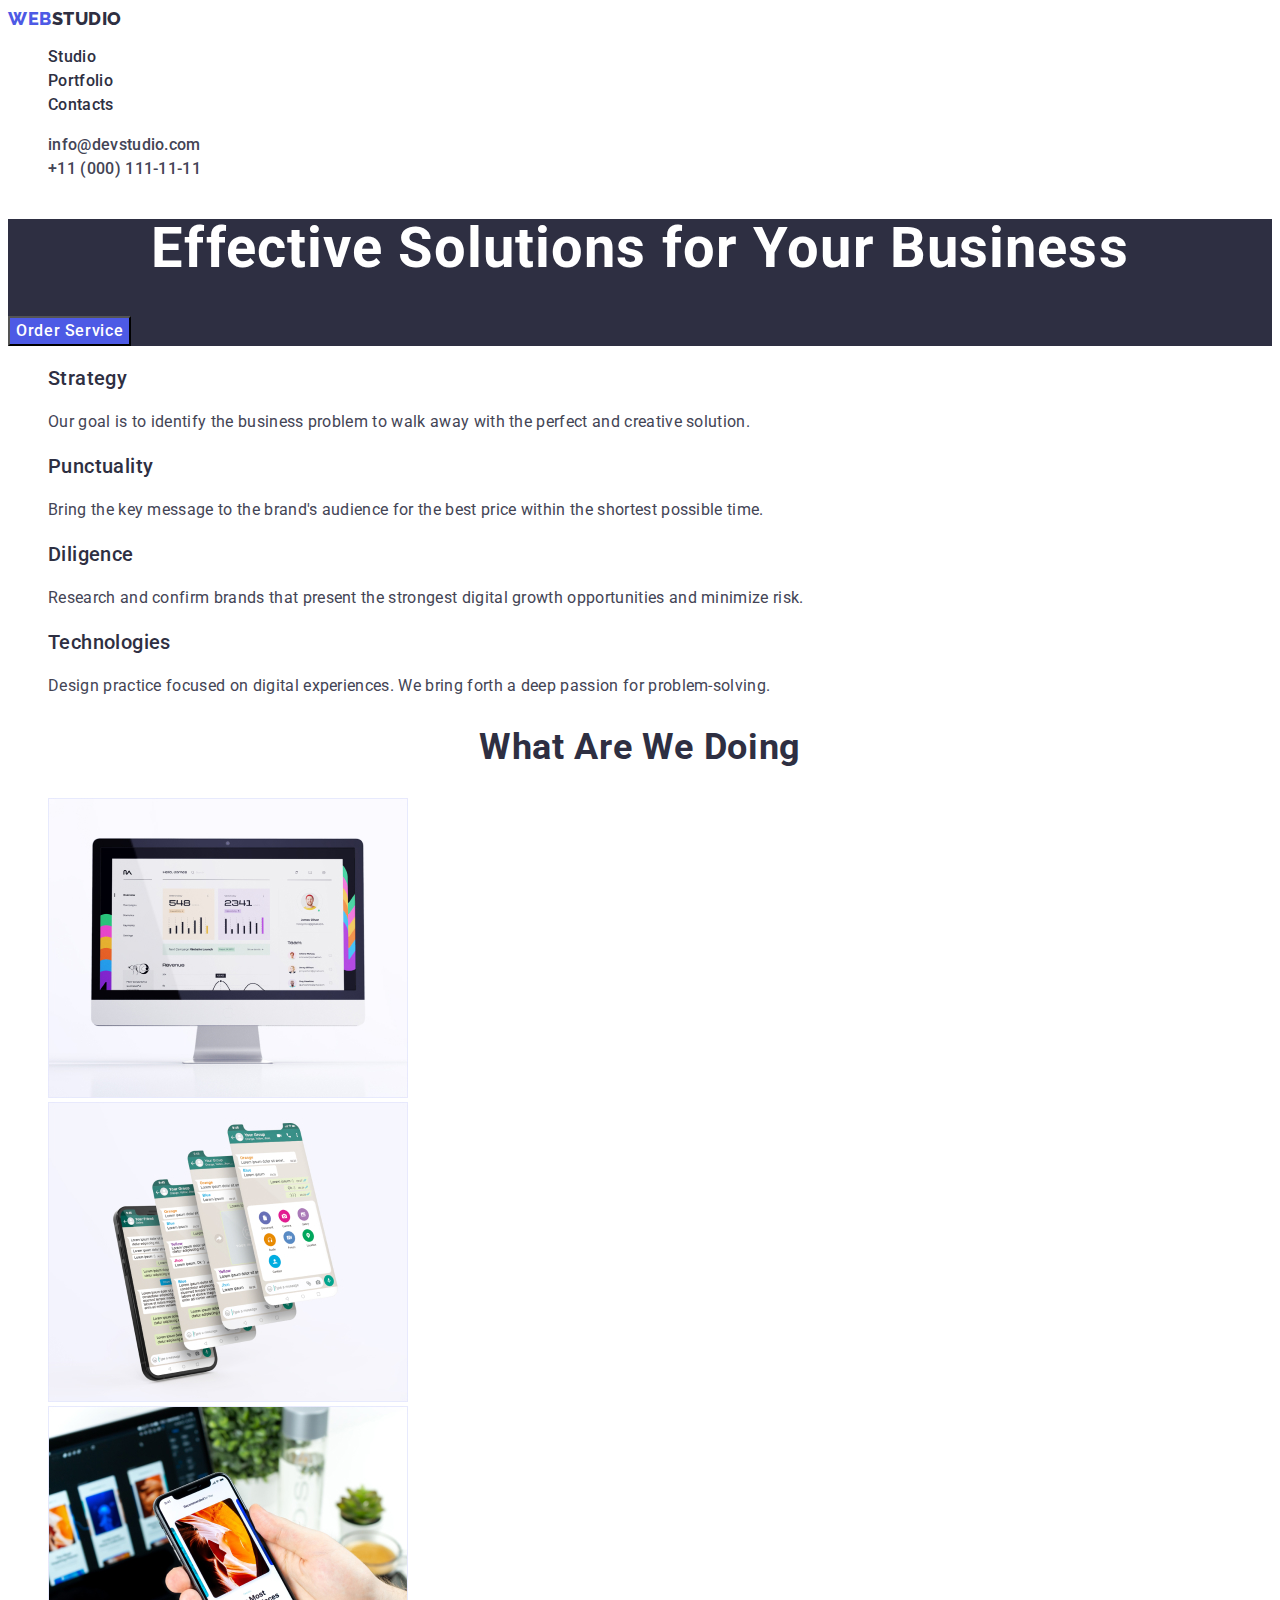
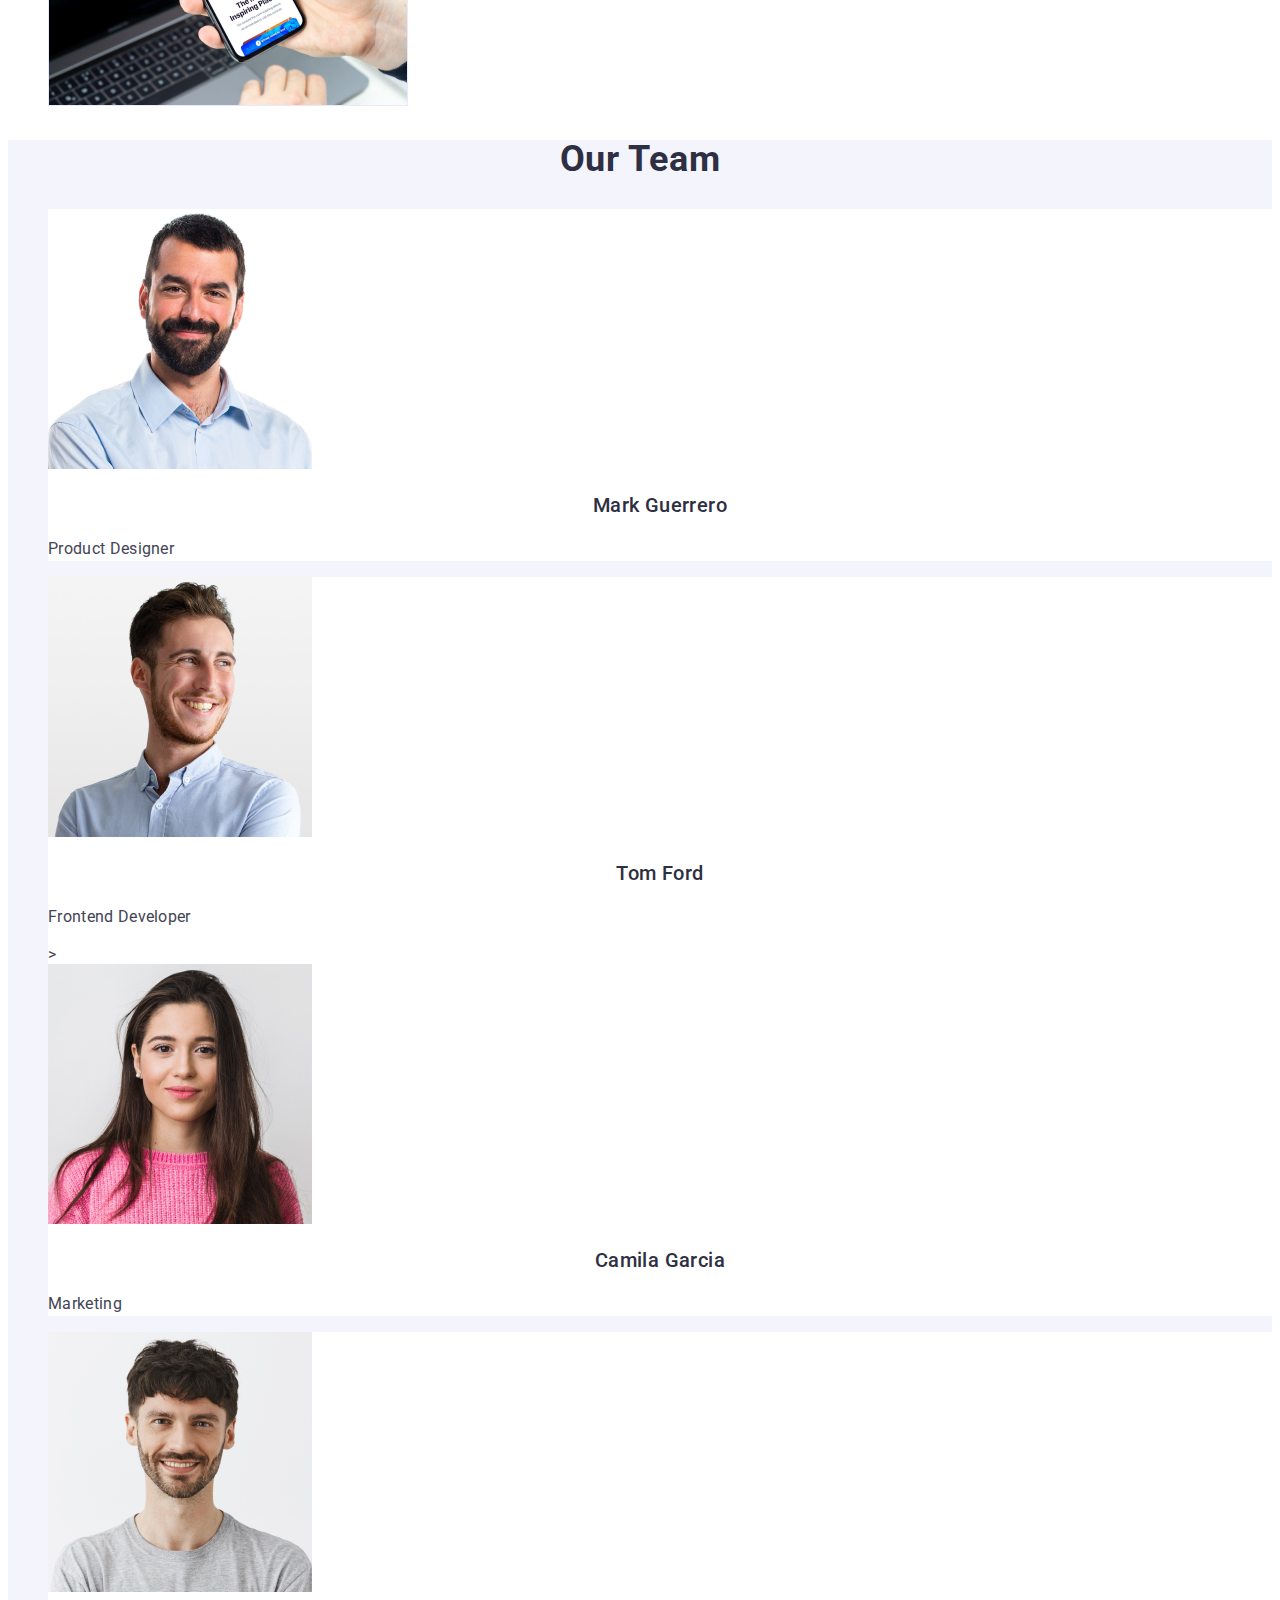
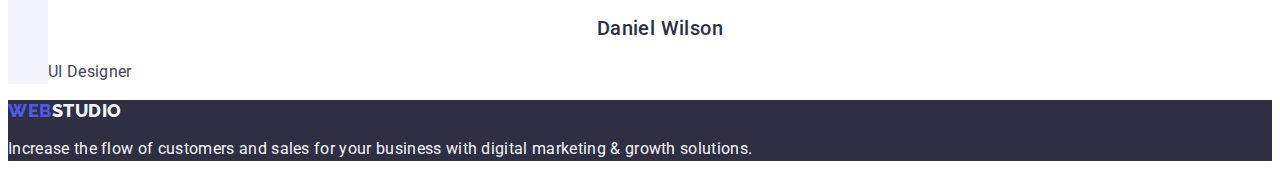
<file: index.html>
<!DOCTYPE html>
<html lang="en">
  <head>
    <meta charset="UTF-8" />
    <meta http-equiv="X-UA-Compatible" content="IE=edge" />
    <meta name="viewport" content="width=device-width, initial-scale=1.0" />
    <link rel="preconnect" href="https://fonts.googleapis.com" />
    <link rel="preconnect" href="https://fonts.gstatic.com" crossorigin />
    <link
      href="https://fonts.googleapis.com/css2?family=Roboto:wght@400;500;700;900&display=swap"
      rel="stylesheet"
    />
    <link rel="preconnect" href="https://fonts.googleapis.com" />
    <link rel="preconnect" href="https://fonts.gstatic.com" crossorigin />
    <link
      href="https://fonts.googleapis.com/css2?family=Raleway:wght@800&family=Roboto:wght@400;500;700;900&display=swap"
      rel="stylesheet"
    />
    <title>My Homework</title>
    <link rel="stylesheet" href="./css/styles.css" />
  </head>
  <body>
    <header class="header">
      <nav>
        <a href="./index.html" class="logo link">
          Web <span class="logo-span">Studio</span>
        </a>
        <ul class="list">
          <li>
            <a href="./index.html" class="header-link link">Studio</a>
          </li>
          <li>
            <a href="./portfolio.html" class="header-link link">Portfolio</a>
          </li>
          <li>
            <a href="" class="header-link link">Contacts</a>
          </li>
        </ul>
      </nav>

      <address class="adress">
        <ul class="list">
          <li>
            <a href="mailto:info@devstudio.com" class="header-link contact link"
              >info@devstudio.com</a
            >
          </li>
          <li>
            <a href="tel:+110001111111" class="header-link contact link"
              >+11 (000) 111-11-11</a
            >
          </li>
        </ul>
      </address>
    </header>
    <main>
      <section class="hero">
        <h1 class="hero-title">Effective Solutions for Your Business</h1>
        <button type="button" class="button">Order Service</button>
      </section>

      <section class="section2">
        <h2 class="section-second" hidden>advantages</h2>
        <ul class="list">
          <li>
            <h3 class="section-second-title">Strategy</h3>
            <p class="section-second-text">
              Our goal is to identify the business problem to walk away with the
              perfect and creative solution.
            </p>
          </li>
          <li>
            <h3 class="section-second-title">Punctuality</h3>
            <p class="section-second-text">
              Bring the key message to the brand's audience for the best price
              within the shortest possible time.
            </p>
          </li>
          <li>
            <h3 class="section-second-title">Diligence</h3>
            <p class="section-second-text">
              Research and confirm brands that present the strongest digital
              growth opportunities and minimize risk.
            </p>
          </li>
          <li>
            <h3 class="section-second-title">Technologies</h3>
            <p class="section-second-text">
              Design practice focused on digital experiences. We bring forth a
              deep passion for problem-solving.
            </p>
          </li>
        </ul>
      </section>

      <section class="section-third">
        <h2 class="section-third-title">What are we doing</h2>
        <ul class="list">
          <li>
            <img
              src="./images/Laptop.jpg"
              width="360"
              alt="Perconal computer"
            />
          </li>
          <li>
            <img src="./images/Phones.jpg" width="360" alt="four phones" />
          </li>
          <li><img src="./images/Phone.jpg" width="360" alt="one phone" /></li>
        </ul>
      </section>

      <section class="section-four">
        <h2 class="section-four-title">Our Team</h2>
        <ul class="list">
          <li class="list-section-four">
            <img
              class="img-section-four"
              src="./images/Mark.jpg"
              width="264"
              alt="man"
            />
            <h3 class="name">Mark Guerrero</h3>
            <p class="section-four-text">Product Designer</p>
          </li>
          <li class="list-section-four">
            <img
              class="img-section-four"
              src="./images/Tom.jpg"
              width="264"
              alt="man"
            />

            <h3 class="name">Tom Ford</h3>
            <p class="section-four-text">Frontend Developer</p>
            >
          </li>

          <li class="list-section-four">
            <img
              class="img-section-four"
              src="./images/Camilla.jpg"
              width="264"
              alt="woman"
            />
            <h3 class="name">Camila Garcia</h3>
            <p class="section-four-text">Marketing</p>
          </li>
          <li class="list-section-four">
            <img
              class="img-section-four"
              src="./images/Daniel.jpg"
              width="264"
              alt="man"
            />
            <h3 class="name">Daniel Wilson</h3>
            <p class="section-four-text">UI Designer</p>
          </li>
        </ul>
      </section>
    </main>
    <footer class="footer">
      <a href="./index.html" class="logo link">
        Web <span class="logo-span-footer">Studio</span>
      </a>
      <p class="footer-text">
        Increase the flow of customers and sales for your business with digital
        marketing & growth solutions.
      </p>
    </footer>
  </body>
</html>
</file>
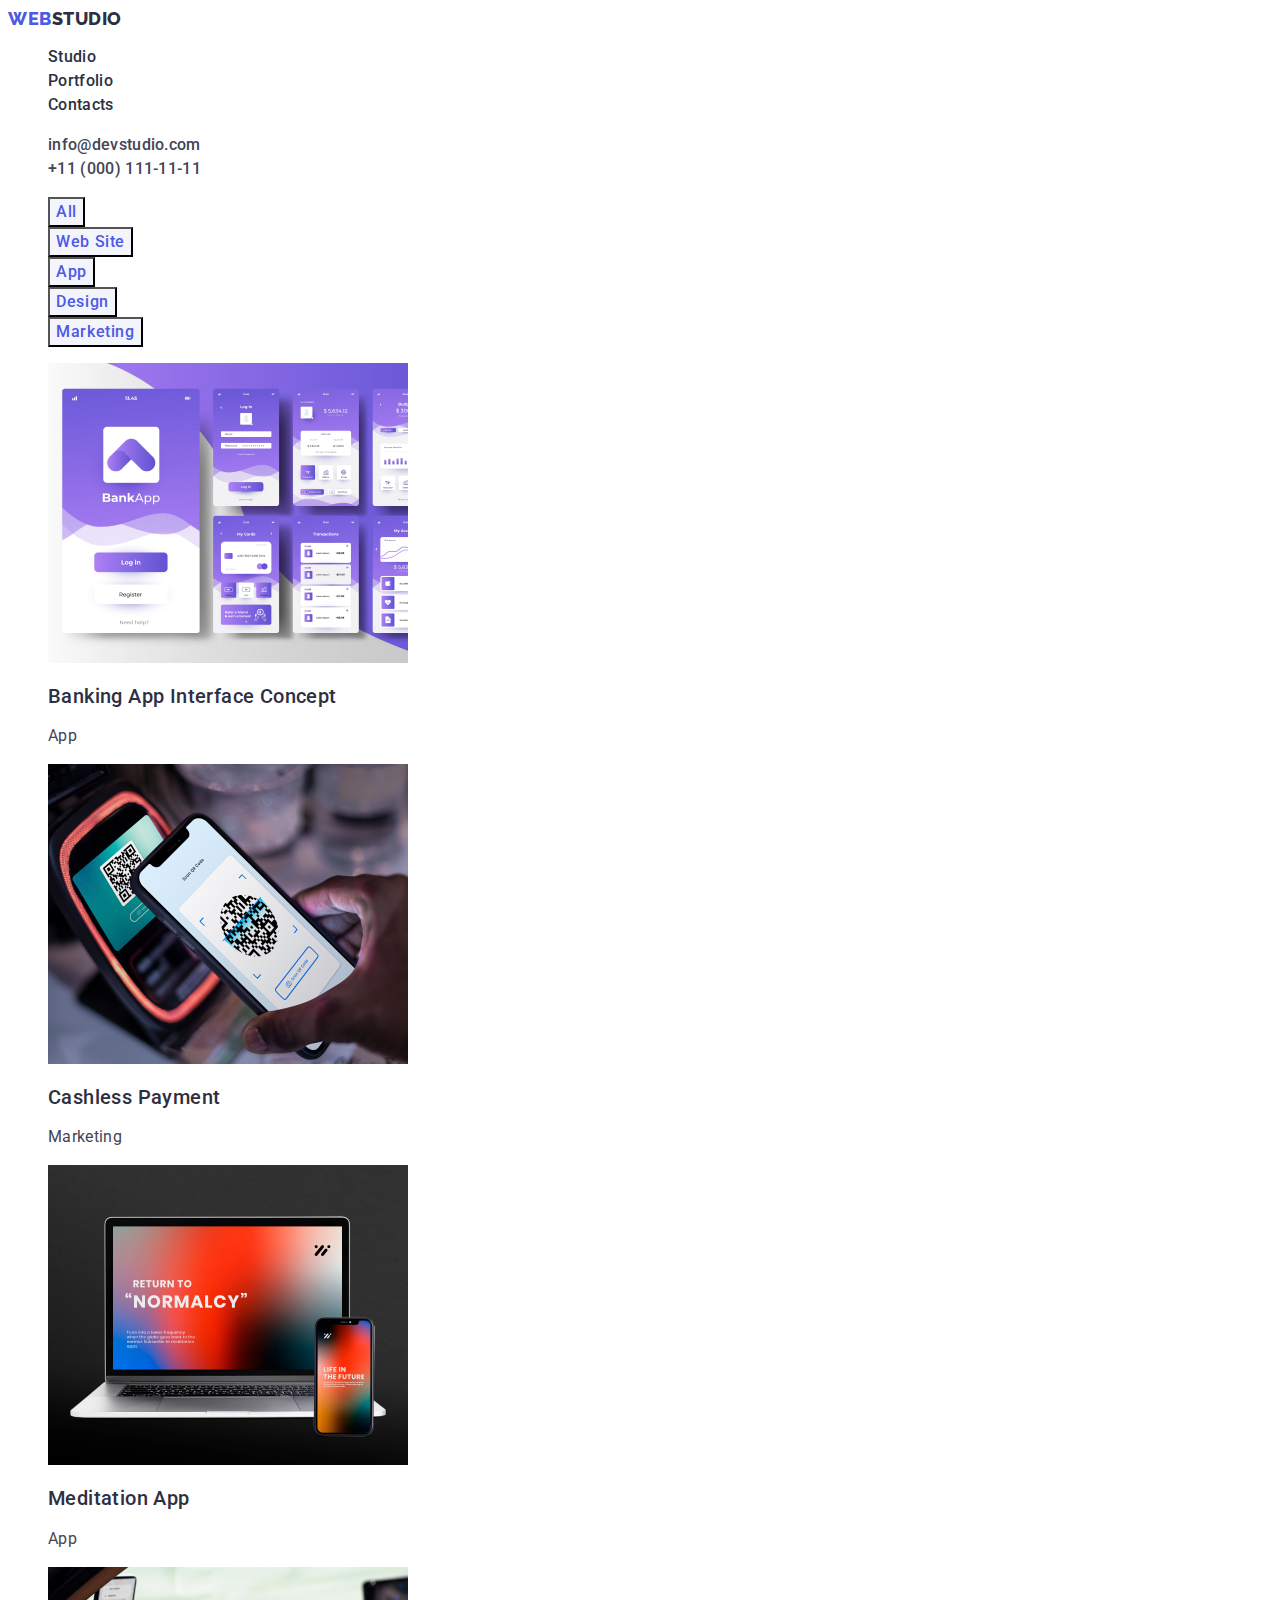
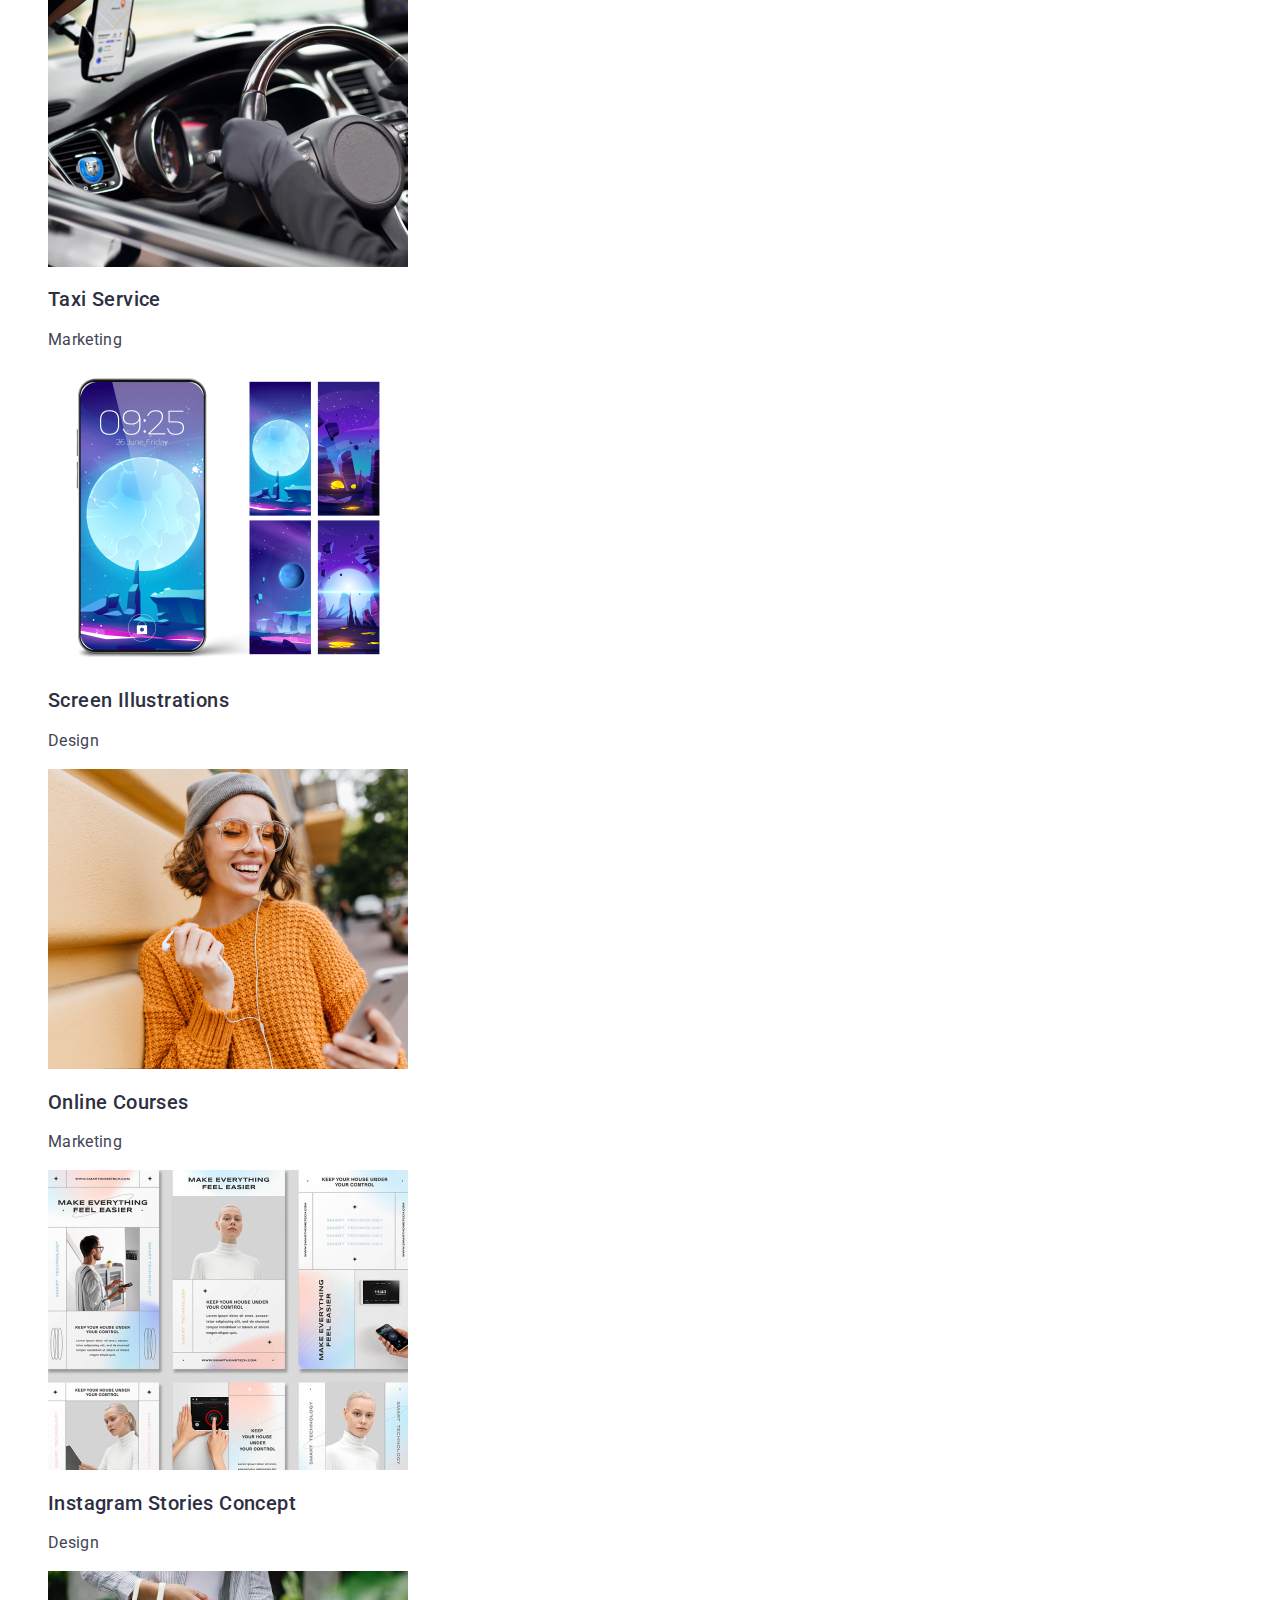
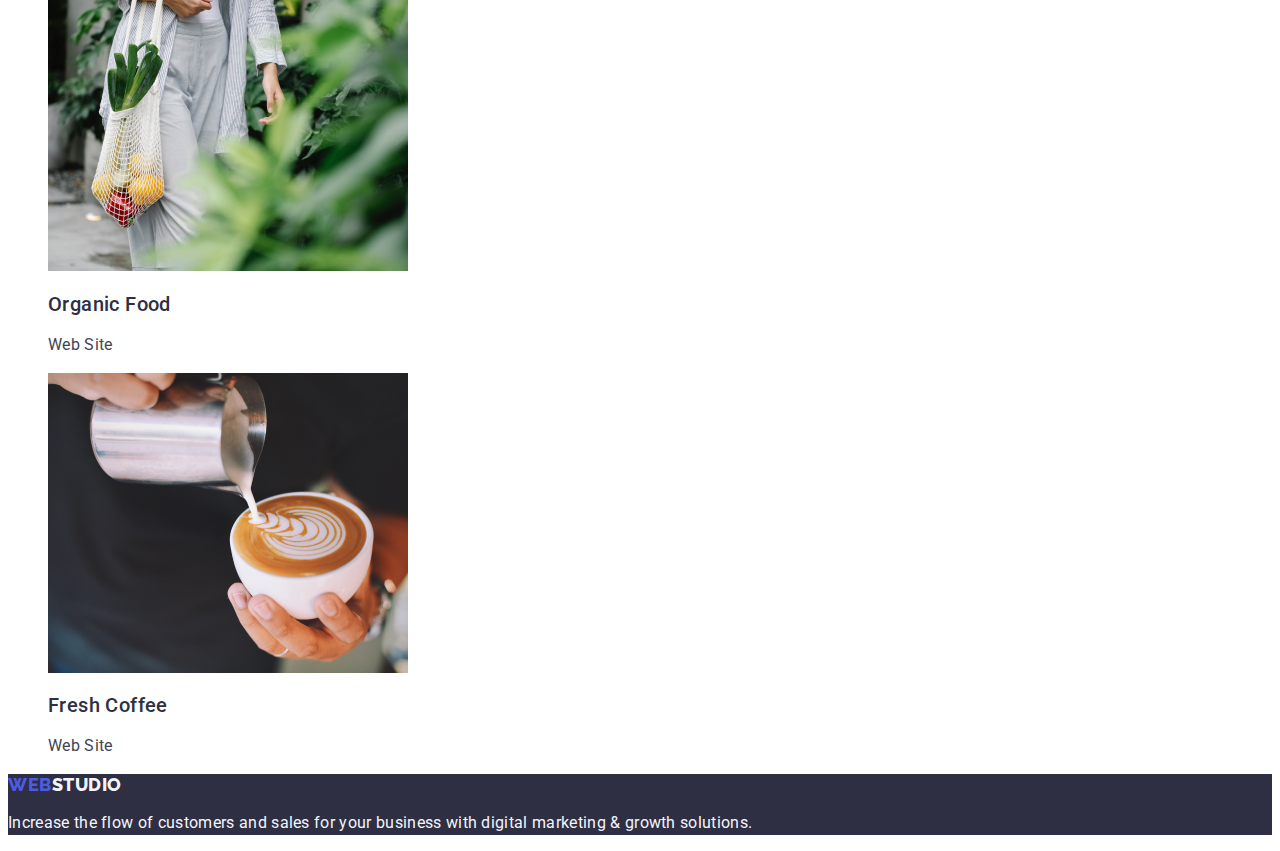
<file: portfolio.html>
<!DOCTYPE html>
<html lang="en">
  <head>
    <meta charset="UTF-8" />
    <meta http-equiv="X-UA-Compatible" content="IE=edge" />
    <meta name="viewport" content="width=device-width, initial-scale=1.0" />
    <link rel="preconnect" href="https://fonts.googleapis.com" />
    <link rel="preconnect" href="https://fonts.gstatic.com" crossorigin />
    <link
      href="https://fonts.googleapis.com/css2?family=Roboto:wght@400;500;700;900&display=swap"
      rel="stylesheet"
    />
    <link rel="preconnect" href="https://fonts.googleapis.com" />
    <link rel="preconnect" href="https://fonts.gstatic.com" crossorigin />
    <link
      href="https://fonts.googleapis.com/css2?family=Raleway:wght@800&family=Roboto:wght@400;500;700;900&display=swap"
      rel="stylesheet"
    />
    <title>Portfolio</title>
    <link rel="stylesheet" href="./css/styles.css" />
  </head>
  <body>
    <!-- HEADER -->
    <header class="header">
      <nav>
        <a href="./index.html" class="logo link">
          Web <span class="logo-span">Studio</span>
        </a>
        <ul class="list">
          <li>
            <a href="./index.html" class="header-link link">Studio</a>
          </li>
          <li>
            <a href="./portfolio.html" class="header-link link">Portfolio</a>
          </li>
          <li>
            <a href="" class="header-link link">Contacts</a>
          </li>
        </ul>
      </nav>

      <address class="adress">
        <ul class="list">
          <li>
            <a href="mailto:info@devstudio.com" class="header-link contact link"
              >info@devstudio.com</a
            >
          </li>
          <li>
            <a href="tel:+110001111111" class="header-link contact link"
              >+11 (000) 111-11-11</a
            >
          </li>
        </ul>
      </address>
    </header>
    <main>
      <section class="section-second-portfolio">
        <h1 hidden>functions</h1>
        <ul class="list">
          <li><button type="button" class="button button-portfolio">All</button></li>
          <li><button type="button" class="button button-portfolio">Web Site</button></li>
          <li><button type="button" class="button button-portfolio">App</button></li>
          <li><button type="button" class="button button-portfolio">Design</button></li>
          <li><button type="button" class="button button-portfolio">Marketing</button></li>
        </ul>
        <ul class="list">
          <li>
            <a class="link" href=""
              ><img src="./images/1.jpg" alt="apps" />
              <h2 class="name-section-second-portfolio">
                Banking App Interface Concept
              </h2>
              <p class="text-section-second-portfolio">App</p></a
            >
          </li>
          <li>
            <a class="link" href=""
              ><img src="./images/2.jpg" alt="phone" />
              <h2 class="name-section-second-portfolio">Cashless Payment</h2>
              <p class="text-section-second-portfolio">Marketing</p></a
            >
          </li>
          <li>
            <a class="link" href=""
              ><img src="./images/3.jpg" alt="laptop" />
              <h2 class="name-section-second-portfolio">Meditation App</h2>
              <p class="text-section-second-portfolio">App</p></a
            >
          </li>
          <li>
            <a class="link" href="">
              <img src="./images/4.jpg" alt="driving" />
              <h2 class="name-section-second-portfolio">Taxi Service</h2>
              <p class="text-section-second-portfolio">Marketing</p>
            </a>
          </li>
          <li>
            <a class="link" href="">
              <img src="./images/5.jpg" alt="main phone's menu" />
              <h2 class="name-section-second-portfolio">
                Screen Illustrations
              </h2>
              <p class="text-section-second-portfolio">Design</p>
            </a>
          </li>
          <li>
            <a class="link" href="">
              <img src="./images/6.jpg" alt="girl" />
              <h2 class="name-section-second-portfolio">Online Courses</h2>
              <p class="text-section-second-portfolio">Marketing</p>
            </a>
          </li>
          <li>
            <a class="link" href="">
              <img src="./images/7.jpg" alt="using describe" />
              <h2 class="name-section-second-portfolio">
                Instagram Stories Concept
              </h2>
              <p class="text-section-second-portfolio">Design</p>
            </a>
          </li>
          <li>
            <a class="link" href="">
              <img src="./images/8.jpg" alt="fruits" />
              <h2 class="name-section-second-portfolio">Organic Food</h2>
              <p class="text-section-second-portfolio">Web Site</p>
            </a>
          </li>
          <li>
            <a class="link" href="">
              <img src="./images/9.jpg" alt="Fresh Cofee" />
              <h2 class="name-section-second-portfolio">Fresh Coffee</h2>
              <p class="text-section-second-portfolio">Web Site</p>
            </a>
          </li>
        </ul>
      </section>
    </main>
    <footer class="footer">
      <a href="./index.html" class="logo link">
        Web <span class="logo-span-footer">Studio</span>
      </a>
      <p class="footer-text">
        Increase the flow of customers and sales for your business with digital
        marketing & growth solutions.
      </p>
    </footer>
  </body>
</html>
</file>
<file: css/styles.css>
:root {
  --main-color: #2e2f42;
  --extra-color: #434455;
}

body {
  background-color: white;
  color: #434455;
  font-family: "Roboto", sans-serif;
}

.list {
  list-style: none;
}
ul {
  list-style: none;
}
.link{
  text-decoration: none;
}
/* header */

.header-link {
  text-decoration: none;
  font-style: normal;
  font-weight: 500;
  font-size: 16px;
  line-height: 1.5;
  letter-spacing: 0.02em;
  color: var(--main-color);
}

.adress{
  font-style: normal;
}

.header-link:hover,
.header-link:focus {
  color: #404bbf;
}

.logo {
  font-family: "Raleway", sans-serif;
  font-style: normal;
  font-weight: 800;
  font-size: 18px;
  line-height: 1.17;
  display: flex;
  align-items: center;
  letter-spacing: 0.03em;
  text-transform: uppercase;
  text-decoration: none;
  color: #4d5ae5;
  text-decoration: none;
}
.logo-span {
  color: var(--main-color);
  font-family: "Raleway", sans-serif;
}
/* contacts */

.contact {
  color: var(--extra-color);
}
.contact:hover,
.contact:focus {
  color: #404bbf;
}

/* main */

/* hero */

.hero-title {
  color: #ffffff;
  font-style: normal;
  font-weight: 700;
  font-size: 56px;
  line-height: 1.07;
  letter-spacing: 0.02em;
  text-align: center;
}

.hero {
  background-color: var(--main-color);
}

/* section 2 */

.section-second-title {
  font-family: "Roboto";
  font-style: normal;
  font-weight: 500;
  font-size: 20px;
  line-height: 1.2;
  letter-spacing: 0.02em;
  color: var(--main-color);
}

.section-second-text {
  font-style: normal;

  font-size: 16px;
  line-height: 1.5;
  letter-spacing: 0.02em;
  color: var(--extra-color);
}

/* section 3 */
.section-third-title {
  font-style: normal;
  font-weight: 700;
  font-size: 36px;
  line-height: 1.11;
  letter-spacing: 0.02em;
  text-align: center;
  text-transform: capitalize;
  color: var(--main-color);
}

/* section 4 */

.section-four-title {
  font-style: normal;
  font-weight: 700;
  font-size: 36px;
  line-height: 1.11;
  text-align: center;
  letter-spacing: 0.02em;
  text-transform: capitalize;
  color: #2e2f42;
}

.section-four {
  background-color: #f4f4fd;
}
.name {
  font-style: normal;
  font-weight: 500;
  font-size: 20px;
  line-height: 1.2;
  letter-spacing: 0.02em;
  text-align: center;
  text-transform: capitalize;
  color: var(--main-color);
}

.section-four-text {
  font-size: 16px;
  line-height: 1.5;
  letter-spacing: 0.02em;
  color: var(--extra-color);
}
.list-section-four{
  background-color: #FFFFFF;
}
/* footer */
.footer {
  background: #2e2f42;
}
.logo-span-footer {
  font-family: "Raleway", sans-serif;
  font-style: normal;
  font-weight: 800;
  font-size: 18px;
  line-height: 1.17;
  display: flex;
  align-items: center;
  letter-spacing: 0.03em;
  text-transform: uppercase;
  text-decoration: none;
  color: #F4F4FD;
}

.footer-text {
  font-size: 16px;
  line-height: 1.5;
  letter-spacing: 0.02em;
  color: #f4f4fd;
}

.button {
  font-family: "Roboto", sans-serif;
  cursor: pointer;
  background-color: #4d5ae5;
  font-weight: 500;
  font-size: 16px;
  line-height: 1.5;
  letter-spacing: 0.04em;
  color: #ffffff;
}

.button-portfolio{
  color: #4D5AE5;
  background: #F4F4FD;
}
.button:hover,
.button:focus {
  background-color: #404bbf;
  color: #ffffff;
}

/* Portfolio */
/* Стилизация полностью совпадает с Хедером осн. стран. */
/* section first */
/* section second */
.name-section-second-portfolio {
  font-weight: 500;
  font-size: 20px;
  line-height: 1.2;
  letter-spacing: 0.02em;
  color: #2e2f42;
}

.text-section-second-portfolio {
  font-size: 16px;
  line-height: 1.5;
  letter-spacing: 0.02em;
  color: var(--extra-color);
}
</file>
